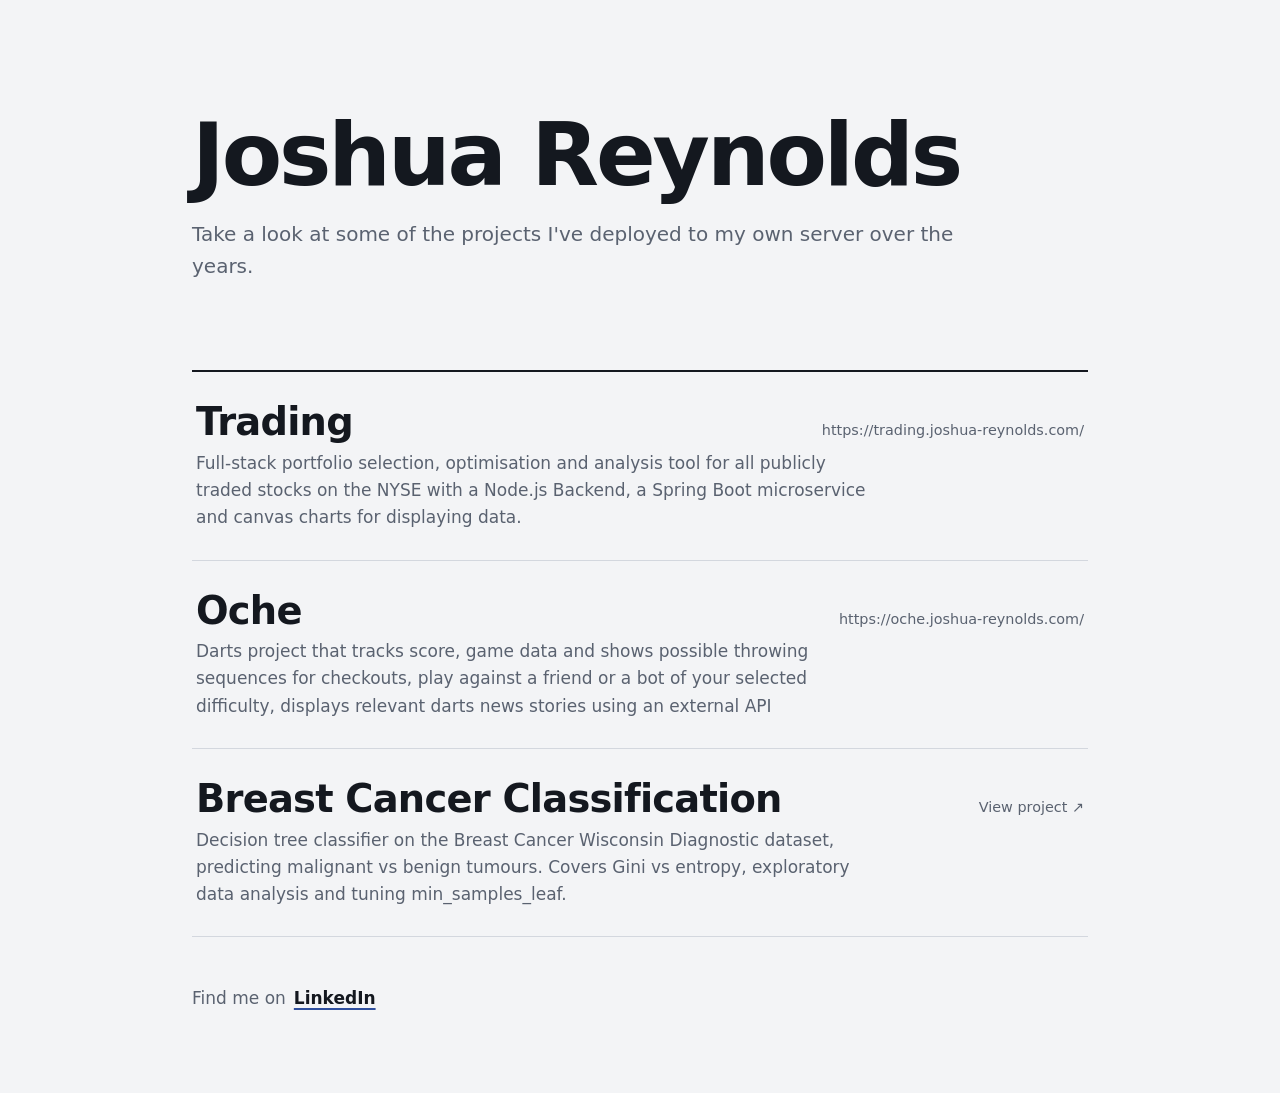
<file: index.html>
<!doctype html>
<html lang="en">
  <head>
    <meta charset="utf-8">
    <meta name="viewport" content="width=device-width, initial-scale=1">
    <title>Joshua Reynolds | Projects</title>
    <meta name="description" content="Projects built and deployed by Joshua Reynolds.">
    <link rel="stylesheet" href="style.css">
    <link rel="icon" type="image/png" href="./favicon-32x32.png">
  </head>
  <body>
    <main>
      <h1>Joshua Reynolds</h1>
      <p class="intro">
        Take a look at some of the projects I've deployed to my own server over the years.
      </p>

      <ul class="projects">
        <li>
          <a class="project" href="https://trading.joshua-reynolds.com/" target="_blank" rel="noopener noreferrer">
            <span class="project-name">Trading</span>
            <span class="project-host">https://trading.joshua-reynolds.com/</span>
            <span class="project-desc">
              Full-stack portfolio selection, optimisation and analysis tool for all publicly traded stocks on the NYSE
              with a Node.js Backend, a Spring Boot microservice and canvas charts for displaying data.
            </span>
          </a>
        </li>
        <li>
          <a class="project" href="https://oche.joshua-reynolds.com/" target="_blank" rel="noopener noreferrer">
            <span class="project-name">Oche</span>
            <span class="project-host">https://oche.joshua-reynolds.com/</span>
            <span class="project-desc">
              Darts project that tracks score, game data and shows possible throwing sequences for checkouts, play against
              a friend or a bot of your selected difficulty, displays relevant darts news stories using an external API
            </span>
          </a>
        </li>
        <li>
  <a class="project" href="./Breast_Cancer_Project_v2.html" target="_blank" rel="noopener noreferrer">
    <span class="project-name">Breast Cancer Classification</span>
    <span class="project-host">View project ↗</span>
    <span class="project-desc">
      Decision tree classifier on the Breast Cancer Wisconsin Diagnostic dataset, predicting malignant vs benign tumours.
      Covers Gini vs entropy, exploratory data analysis and tuning min_samples_leaf.
    </span>
  </a>
</li>
      </ul>

      <p class="contact">
        <span>Find me on</span>
        <a href="https://www.linkedin.com/in/joshua-reynolds-b55642256" target="_blank" rel="noopener noreferrer">LinkedIn</a>
      </p>
    </main>
  </body>
</html>
</file>
<file: style.css>
:root {
  --paper: #f3f4f6;
  --ink: #14181f;
  --muted: #5a6270;
  --accent: #2f4f9e;
  --rule: #d3d7de;

  --font: "Avenir Next", "Segoe UI", system-ui, -apple-system, "Helvetica Neue", Arial, sans-serif;
  --measure: 62ch;
}

@media (prefers-color-scheme: dark) {
  :root {
    --paper: #12151a;
    --ink: #e9ecf1;
    --muted: #9aa3b2;
    --accent: #7da2f0;
    --rule: #2a303a;
  }
}

*,
*::before,
*::after {
  box-sizing: border-box;
}

html {
  -webkit-text-size-adjust: 100%;
}

body {
  margin: 0;
  min-height: 100vh;
  background: var(--paper);
  color: var(--ink);
  font-family: var(--font);
  font-size: 1.0625rem;
  line-height: 1.6;
  overflow-x: hidden;
}

main {
  position: relative;
  max-width: 62rem;
  margin: 0 auto;
  padding: clamp(3rem, 9vw, 7rem) clamp(1.25rem, 5vw, 3rem) 4rem;
}

h1 {
  margin: 0 0 1.25rem;
  max-width: 14ch;
  font-size: clamp(2.75rem, 8vw, 5.5rem);
  font-weight: 800;
  line-height: 0.98;
  letter-spacing: -0.035em;
}

.intro {
  margin: 0 0 clamp(3rem, 8vw, 5.5rem);
  max-width: var(--measure);
  color: var(--muted);
  font-size: 1.25rem;
}

.projects {
  list-style: none;
  margin: 0;
  padding: 0;
  border-top: 2px solid var(--ink);
}

.projects li {
  border-bottom: 1px solid var(--rule);
}

.project {
  display: grid;
  grid-template-columns: 1fr auto;
  gap: 0.35rem 1.5rem;
  align-items: baseline;
  padding: 1.75rem 0.25rem;
  color: inherit;
  text-decoration: none;
  transition: padding-left 0.18s ease, background-color 0.18s ease;
}

.project:hover,
.project:focus-visible {
  padding-left: 1rem;
  background: color-mix(in srgb, var(--accent) 8%, transparent);
}

.project-name {
  font-size: clamp(1.6rem, 4vw, 2.4rem);
  font-weight: 700;
  letter-spacing: -0.02em;
  line-height: 1.15;
}

.project:hover .project-name,
.project:focus-visible .project-name {
  color: var(--accent);
}

.project-host {
  grid-column: 2;
  grid-row: 1;
  color: var(--muted);
  font-size: 0.9rem;
  white-space: nowrap;
}

.project-desc {
  grid-column: 1 / -1;
  max-width: var(--measure);
  color: var(--muted);
}

.contact {
  margin-top: 3rem;
  display: flex;
  flex-wrap: wrap;
  gap: 0.75rem 0.5rem;
  align-items: baseline;
  color: var(--muted);
}

.contact a {
  color: var(--ink);
  font-weight: 600;
  text-decoration-thickness: 2px;
  text-underline-offset: 0.25em;
  text-decoration-color: var(--accent);
}

.contact a:hover {
  color: var(--accent);
}

a:focus-visible {
  outline: 3px solid var(--accent);
  outline-offset: 3px;
}

@media (prefers-reduced-motion: reduce) {
  .project {
    transition: none;
  }
}

@media (max-width: 36rem) {
  .project {
    grid-template-columns: 1fr;
  }

  .project-host {
    grid-column: 1;
    grid-row: auto;
    white-space: normal;
    word-break: break-all;
  }
}
/* ---- Notebook dropdown ---- */
.notebook {
  width: 100%;
  margin: 0;
  padding: 0;
}

.notebook > summary {
  display: grid;
  grid-template-columns: minmax(0, 1fr) auto;
  gap: 0.35rem 1.5rem;
  align-items: baseline;
  padding: 1.75rem 0.25rem;
  cursor: pointer;
  list-style: none;
  color: inherit;
  font: inherit;
  box-sizing: border-box;
  transition: padding-left 0.18s ease, background-color 0.18s ease;
}

.notebook > summary::-webkit-details-marker {
  display: none;
}

.notebook > summary::marker {
  content: "";
}

.notebook > summary:hover,
.notebook > summary:focus-visible {
  padding-left: 1rem;
  background: color-mix(in srgb, var(--accent) 8%, transparent);
}

.notebook > summary:hover .project-name,
.notebook > summary:focus-visible .project-name {
  color: var(--accent);
}

.notebook > summary:focus-visible {
  outline: 3px solid var(--accent);
  outline-offset: 3px;
}

.notebook > summary .project-host::after {
  content: " +";
  color: var(--accent);
  font-weight: 700;
}

.notebook[open] > summary .project-host::after {
  content: " \2013";
}

.notebook > iframe {
  display: block;
  width: 100%;
  height: 800px;
  min-height: 800px;
  margin: 0 0 1.75rem;
  padding: 0;
  border: 1px solid var(--rule);
  border-radius: 6px;
  background: #fff;
  box-sizing: border-box;
}

@media (max-width: 36rem) {
  .notebook > summary {
    grid-template-columns: minmax(0, 1fr);
  }

  .notebook > iframe {
    height: 600px;
    min-height: 600px;
  }
}
.notebook > iframe {
  display: block !important;
  width: 100% !important;
  height: 800px !important;
  min-height: 800px !important;
  box-sizing: border-box;
}

@media (max-width: 36rem) {
  .notebook > iframe {
    height: 600px !important;
    min-height: 600px !important;
  }
}
</file>
